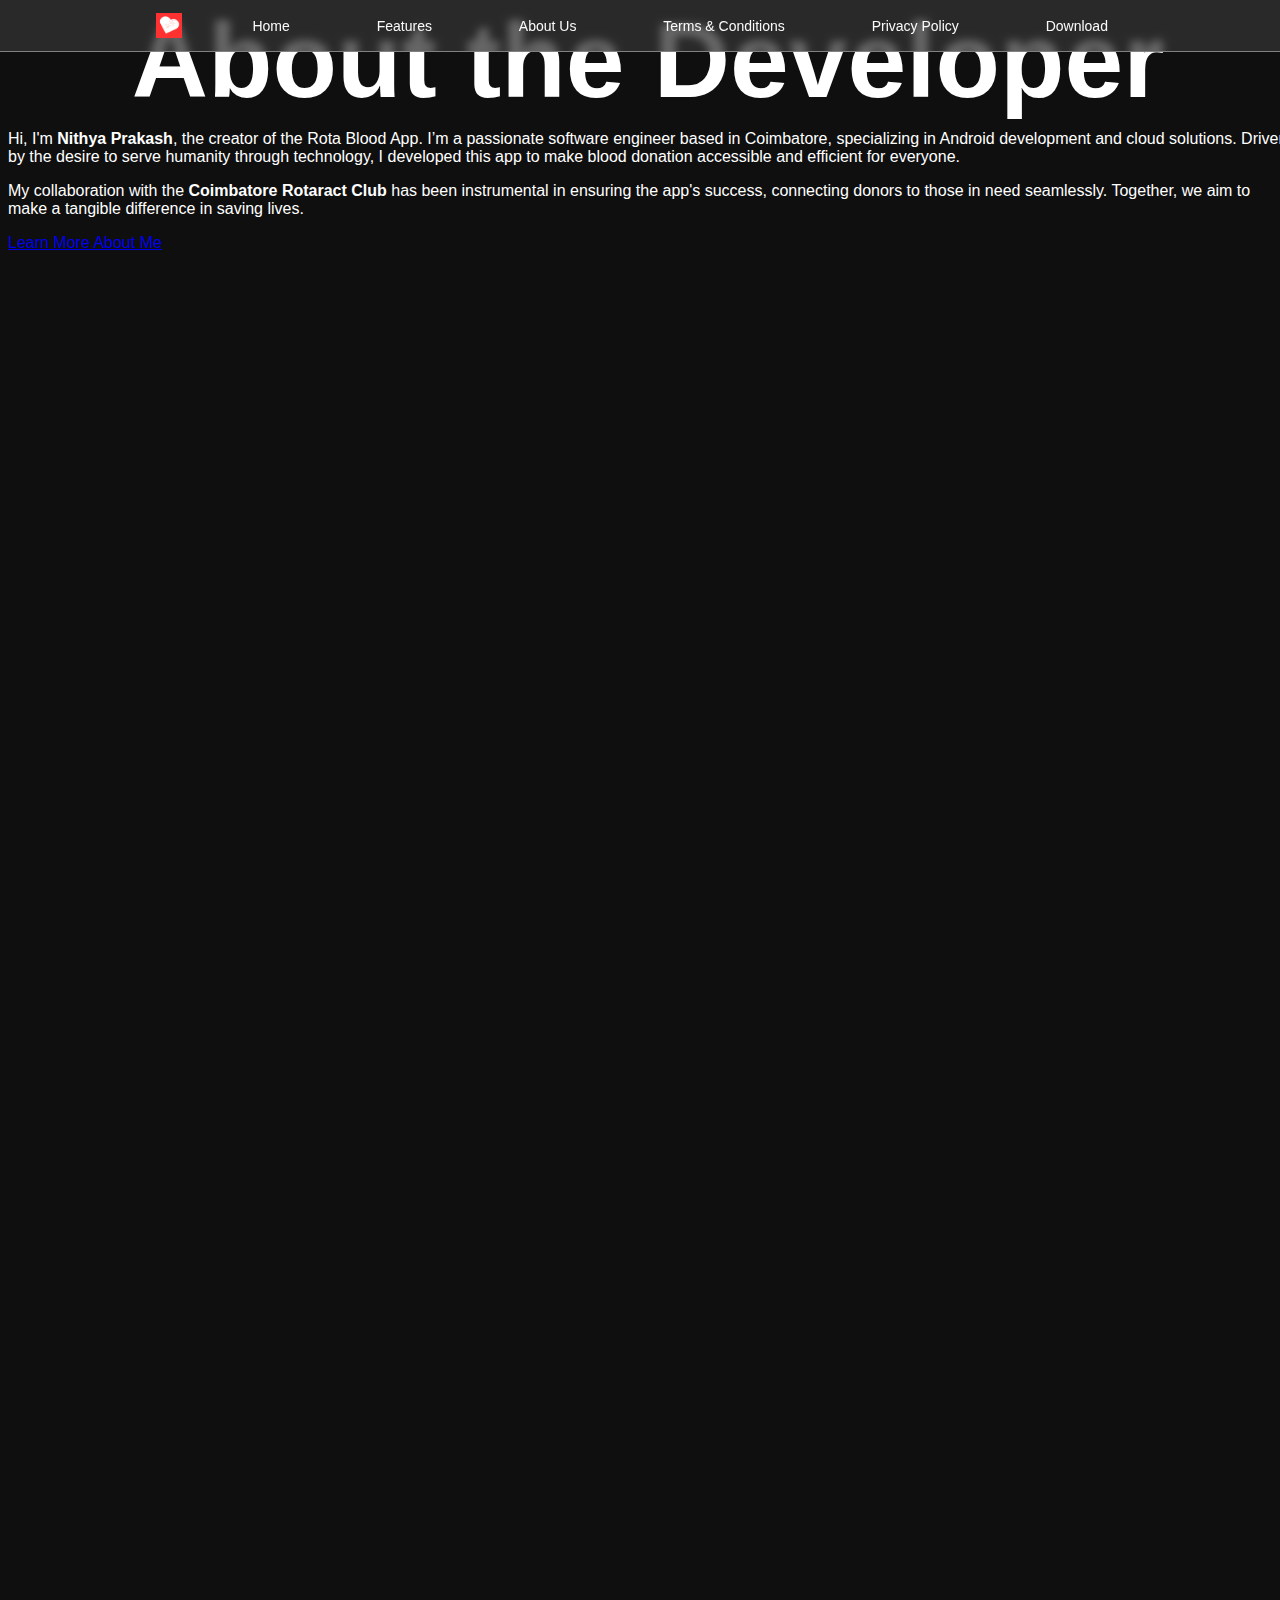
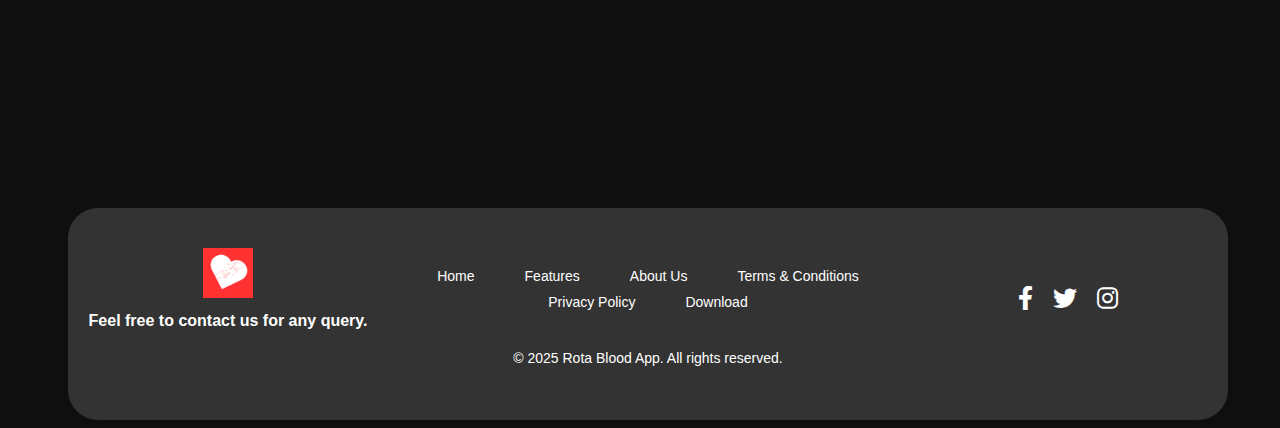
<file: about.html>
<!DOCTYPE html>
<html lang="en">
<head>
  <meta charset="UTF-8">
  <meta name="viewport" content="width=device-width, initial-scale=1.0">
  <title>About Us - Rota Blood Website</title>
  <link rel="stylesheet" href="https://cdnjs.cloudflare.com/ajax/libs/font-awesome/6.0.0/css/all.min.css" integrity="sha512-..." crossorigin="anonymous">
  <link href="https://cdn.jsdelivr.net/npm/bootstrap@5.3.0/dist/css/bootstrap.min.css" rel="stylesheet" integrity="sha384-9ndCyUaIbzAi2FUVXJi0CjmCapSmO7SnpJef0486qhLnuZ2cdeRhO02iuK6FUUVM" crossorigin="anonymous">
  <link rel="stylesheet" href="styles.css">
</head>
<body>
  <nav>
    <div class="nav__content">
      <img src="assets/logo.ico" alt="Blood Donor App Logo" />
      <a href="home.html" target="_self">Home</a>
      <a href="features.html" target="_self">Features</a>
      <a href="about.html" target="_self">About Us</a>
      <a href="terms.html" target="_self">Terms & Conditions</a>
      <a href="privacy.html" target="_self">Privacy Policy</a>
      <a href="https://play.google.com/store/search?q=urlgo&c=apps" target="_self">Download</a>
    </div>
  </nav>

  <main class="py-5">
    <section class="developer bg-light text-dark py-5">
      <div class="container">
        <h2 class="text-center animate__bounceIn">About the Developer</h2>
        <p class="text-center">
          Hi, I'm <strong>Nithya Prakash</strong>, the creator of the Rota Blood App.
          I’m a passionate software engineer based in Coimbatore, specializing in Android development and cloud solutions.
          Driven by the desire to serve humanity through technology, I developed this app to make blood donation accessible and efficient for everyone.
        </p>
        <p class="text-center">
          My collaboration with the <strong>Coimbatore Rotaract Club</strong> has been instrumental in ensuring the app's success, connecting donors to those in need seamlessly.
          Together, we aim to make a tangible difference in saving lives.
        </p>
        <div class="text-center">
          <a href="#" class="btn btn-secondary">Learn More About Me</a>
        </div>
      </div>
    </section>
  </main>

    <footer>
  <div class="footer-content">

<link rel="stylesheet" href="features.css">
    <div class="footer-left">
      <div class="footer-logo">
        <img src="assets/logo.ico" alt="Blood Donor App Logo" />
      </div>
      <div class="footer-text">
        <p>Feel free to contact us for any query.</p>
      </div>
    </div>
    <div class="footer-links">
      <a href="home.html">Home</a>
      <a href="features.html">Features</a>
      <a href="about.html">About Us</a>
      <a href="terms.html">Terms & Conditions</a>
      <a href="privacy.html">Privacy Policy</a>
      <a href="download.html">Download</a>
    </div>
    <div class="footer-social">
      <a href="https://facebook.com" target="_blank"><i class="fab fa-facebook-f"></i></a>
      <a href="https://twitter.com" target="_blank"><i class="fab fa-twitter"></i></a>
      <a href="https://instagram.com" target="_blank"><i class="fab fa-instagram"></i></a>
    </div>
  </div>
  <div class="footer-bottom">
    <p>&copy; 2025 Rota Blood App. All rights reserved.</p>
  </div>
  </footer>
</body>
</html>
</file>
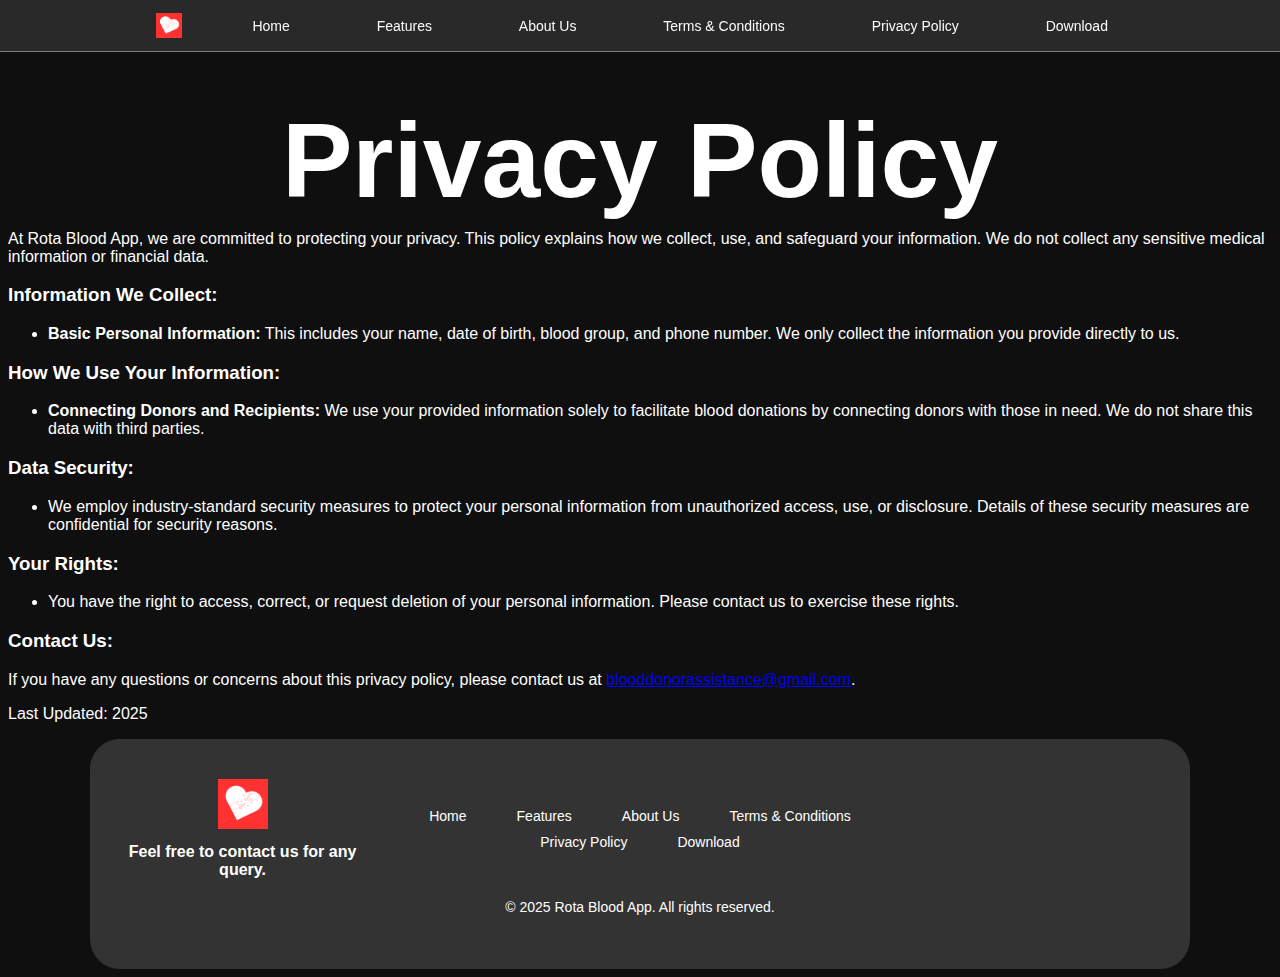
<file: privacy.html>
<!DOCTYPE html>
<html lang="en">
<meta name="viewport" content="width=device-width, initial-scale=1.0">
<head>
  <meta charset="UTF-8">
  <meta name="viewport" content="width=device-width, initial-scale=1.0">
  <title>Privacy Policy - Rota Blood App</title>
  <link rel="stylesheet" href="styles.css">
</head>
<body>
<nav>
  <div class="nav__content">
    <img src="assets/logo.ico" alt="Blood Donor App Logo" />
    <link rel="stylesheet" href="styles.css">
    <a href="home.html" target="_self">Home</a>
    <a href="features.html" target="_self">Features</a>
    <a href="about.html" target="_self">About Us</a>
    <a href="terms.html" target="_self">Terms & Conditions</a>
    <a href="privacy.html" target="_self">Privacy Policy</a>
    <a href="https://play.google.com/store/search?q=urlgo&c=apps" target="_self">Download</a>
  </div>
</nav>


<main class="py-5">
    <div class="container">
      <div style="height: 100px; "></div>
      <h2>Privacy Policy</h2>
      <p>At Rota Blood App, we are committed to protecting your privacy. This policy explains how we collect, use, and safeguard your information. We do not collect any sensitive medical information or financial data.</p>

      <h3>Information We Collect:</h3>
      <ul>
        <li><strong>Basic Personal Information:</strong>  This includes your name, date of birth, blood group, and phone number.  We only collect the information you provide directly to us.</li>
      </ul>

      <h3>How We Use Your Information:</h3>
      <ul>
        <li><strong>Connecting Donors and Recipients:</strong> We use your provided information solely to facilitate blood donations by connecting donors with those in need.  We do not share this data with third parties.</li>
      </ul>

      <h3>Data Security:</h3>
      <ul>
        <li>We employ industry-standard security measures to protect your personal information from unauthorized access, use, or disclosure.  Details of these security measures are confidential for security reasons.</li>
      </ul>

      <h3>Your Rights:</h3>
      <ul>
        <li>You have the right to access, correct, or request deletion of your personal information. Please contact us to exercise these rights. </li>
      </ul>

      <h3>Contact Us:</h3>
      <p>If you have any questions or concerns about this privacy policy, please contact us at <a href="mailto:blooddonorassistance@gmail.com">blooddonorassistance@gmail.com</a>.</p>
      <p>Last Updated: 2025</p> </div>
  </main>

  <footer>
  <div class="footer-content">

<link rel="stylesheet" href="features.css">
    <div class="footer-left">
      <div class="footer-logo">
        <img src="assets/logo.ico" alt="Blood Donor App Logo" />
      </div>
      <div class="footer-text">
        <p>Feel free to contact us for any query.</p>
      </div>
    </div>
    <div class="footer-links">
      <a href="home.html">Home</a>
      <a href="features.html">Features</a>
      <a href="about.html">About Us</a>
      <a href="terms.html">Terms & Conditions</a>
      <a href="privacy.html">Privacy Policy</a>
      <a href="download.html">Download</a>
    </div>
    <div class="footer-social">
      <a href="https://facebook.com" target="_blank"><i class="fab fa-facebook-f"></i></a>
      <a href="https://twitter.com" target="_blank"><i class="fab fa-twitter"></i></a>
      <a href="https://instagram.com" target="_blank"><i class="fab fa-instagram"></i></a>
    </div>
  </div>
  <div class="footer-bottom">
    <p>&copy; 2025 Rota Blood App. All rights reserved.</p>
  </div>

</body>
</html>
</file>
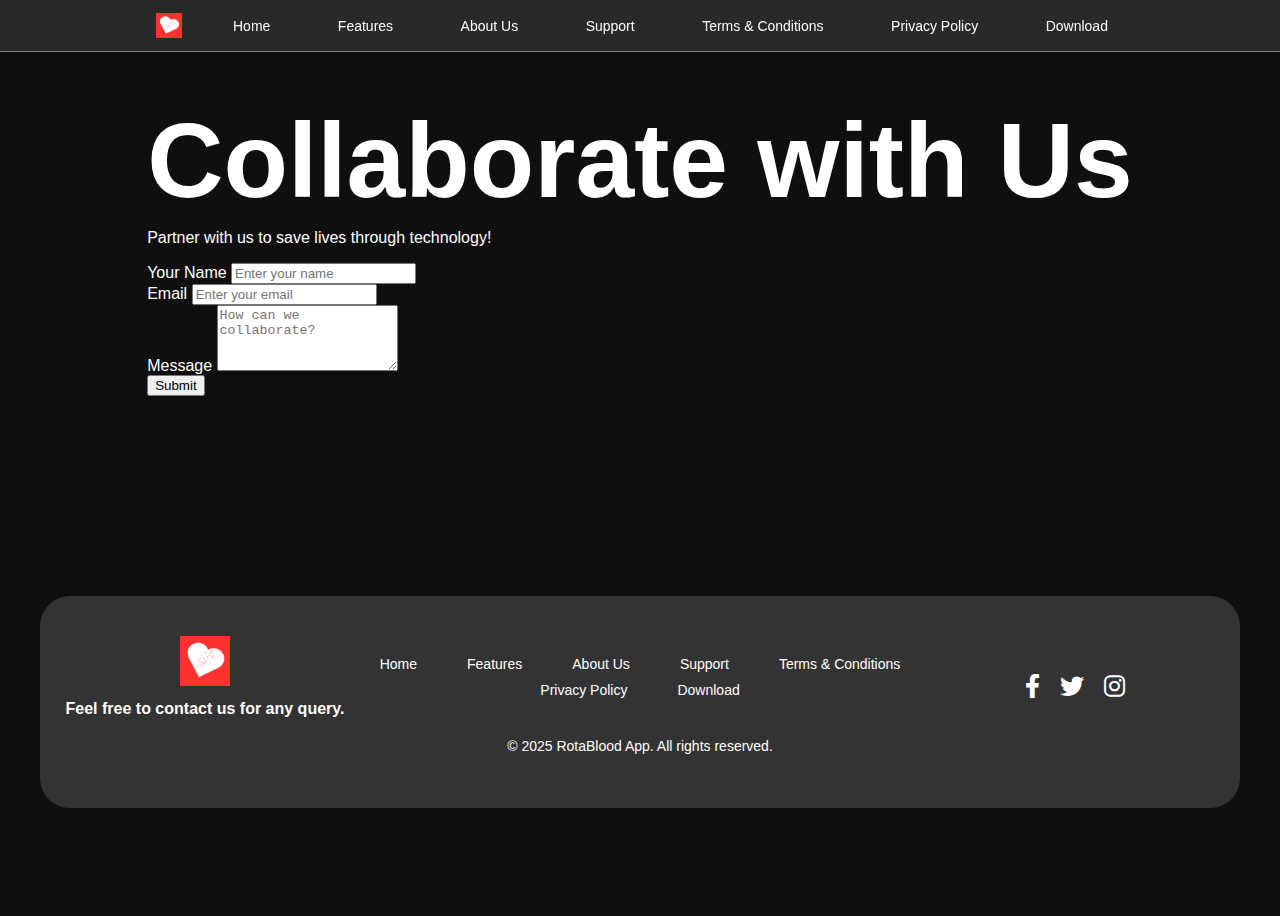
<file: support.html>
<!DOCTYPE html>
<html lang="en">
<meta name="viewport" content="width=device-width, initial-scale=1.0">
<head>
  <meta charset="UTF-8">
  <meta name="viewport" content="width=device-width, initial-scale=1.0">
  <title>Blood Donation Website</title>
  <link rel="stylesheet" href="https://cdnjs.cloudflare.com/ajax/libs/font-awesome/6.0.0/css/all.min.css" integrity="sha512-..." crossorigin="anonymous">
  <link href="https://cdn.jsdelivr.net/npm/bootstrap@5.3.0/dist/css/bootstrap.min.css" rel="stylesheet" integrity="sha384-9ndCyUaIbzAi2FUVXJi0CjmCapSmO7SnpJef0486qhLnuZ2cdeRhO02iuK6FUUVM" crossorigin="anonymous">
  <link rel="stylesheet" href="styles.css">
</head>
<body>

  <meta name="viewport" content="width=device-width, initial-scale=1.0">
<title>Blood Donation Website</title>

<nav>
  <div class="nav__content">
    <img src="assets/logo.ico" alt="Blood Donor App Logo" />
    <link rel="stylesheet" href="styles.css">
    <a href="home.html" target="_self">Home</a>
    <a href="features.html" target="_self">Features</a>
    <a href="about.html" target="_self">About Us</a>
    <a href="support.html" target="_self">Support</a>
    <a href="terms.html" target="_self">Terms & Conditions</a>
    <a href="privacy.html" target="_self">Privacy Policy</a>
    <a href="https://play.google.com/store/search?q=urlgo&c=apps" target="_self">Download</a>
  </div>
</nav>


  <main class="py-5">
    <h2 class="text-center">Collaborate with Us</h2>
    <p class="text-center">Partner with us to save lives through technology!</p>
    <form class="container">
      <div class="mb-3">
        <label for="name" class="form-label">Your Name</label>
        <input type="text" id="name" class="form-control" placeholder="Enter your name" required>
      </div>
      <div class="mb-3">
        <label for="email" class="form-label">Email</label>
        <input type="email" id="email" class="form-control" placeholder="Enter your email" required>
      </div>
      <div class="mb-3">
        <label for="message" class="form-label">Message</label>
        <textarea id="message" class="form-control" rows="4" placeholder="How can we collaborate?" required></textarea>
      </div>
      <button type="submit" class="btn btn-primary">Submit</button>
    </form>
  </main>

  <footer>
  <div class="footer-content">

<link rel="stylesheet" href="features.css">
    <div class="footer-left">
      <div class="footer-logo">
        <img src="assets/logo.ico" alt="Blood Donor App Logo" />
      </div>
      <div class="footer-text">
        <p>Feel free to contact us for any query.</p>
      </div>
    </div>
    <div class="footer-links">
      <a href="home.html">Home</a>
      <a href="features.html">Features</a>
      <a href="about.html">About Us</a>
      <a href="support.html">Support</a>
      <a href="terms.html">Terms & Conditions</a>
      <a href="privacy.html">Privacy Policy</a>
      <a href="download.html">Download</a>
    </div>
    <div class="footer-social">
      <a href="https://facebook.com" target="_blank"><i class="fab fa-facebook-f"></i></a>
      <a href="https://twitter.com" target="_blank"><i class="fab fa-twitter"></i></a>
      <a href="https://instagram.com" target="_blank"><i class="fab fa-instagram"></i></a>
    </div>
  </div>
  <div class="footer-bottom">
    <p>&copy; 2025 RotaBlood App. All rights reserved.</p>
  </div>
  </footer>
</body>
</html>
</file>
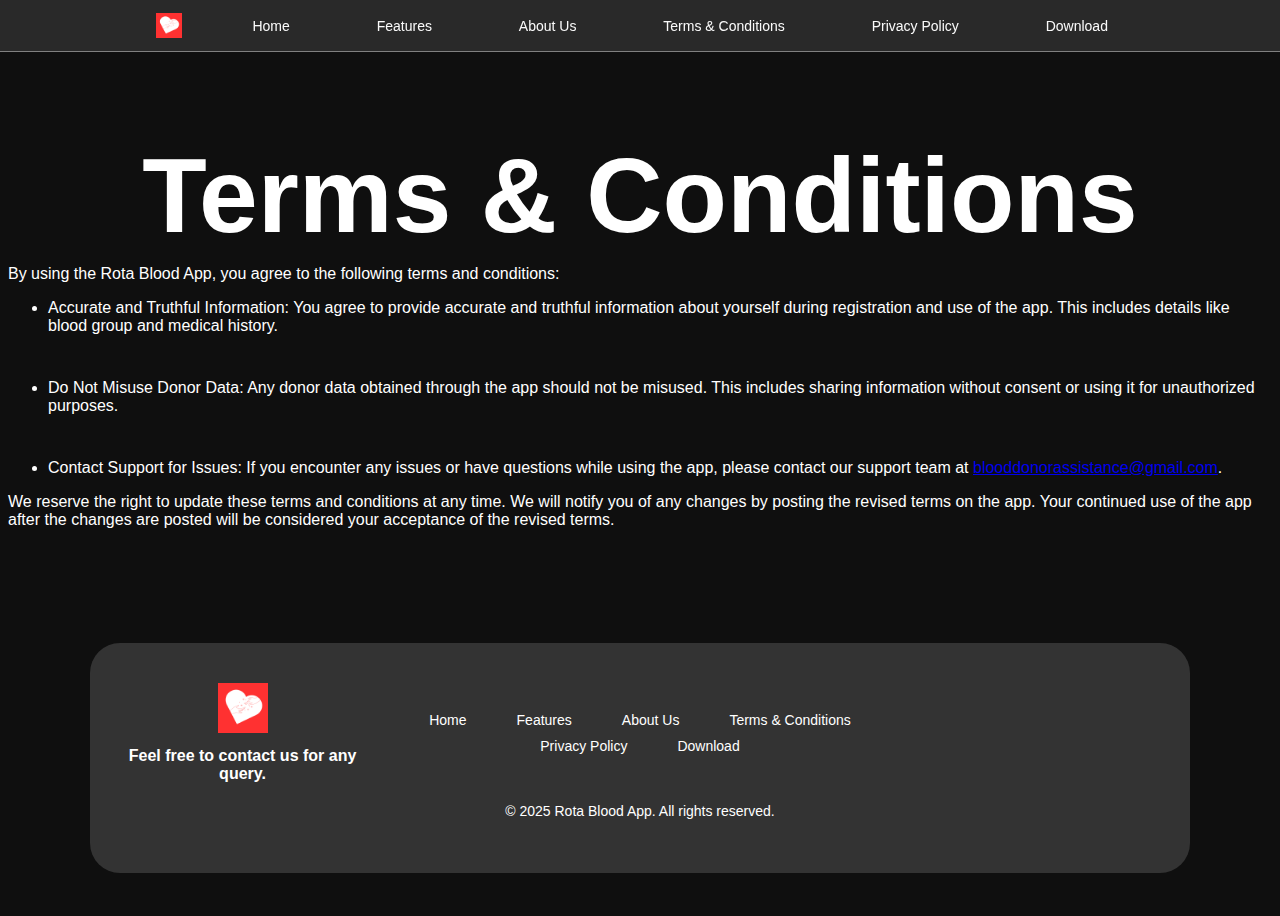
<file: terms.html>
<!DOCTYPE html>
<html lang="en">
<meta name="viewport" content="width=device-width, initial-scale=1.0">
<head>
  <meta charset="UTF-8">
  <meta name="viewport" content="width=device-width, initial-scale=1.0">
  <title>Terms & Conditions - Rota Blood App</title>
  <link rel="stylesheet" href="styles.css">
</head>
<body>
<nav>
  <div class="nav__content">
    <img src="assets/logo.ico" alt="Blood Donor App Logo" />
    <link rel="stylesheet" href="styles.css">
    <a href="home.html" target="_self">Home</a>
    <a href="features.html" target="_self">Features</a>
    <a href="about.html" target="_self">About Us</a>
    <a href="terms.html" target="_self">Terms & Conditions</a>
    <a href="privacy.html" target="_self">Privacy Policy</a>
    <a href="https://play.google.com/store/search?q=urlgo&c=apps" target="_self">Download</a>
  </div>
</nav>


<main class="py-5">
    <div class="container">
      <div style="height: 100px; "></div>
      <h2>Terms & Conditions</h2>

      <p>By using the Rota Blood App, you agree to the following terms and conditions:</p>

      <ul>
        <li>Accurate and Truthful Information:  You agree to provide accurate and truthful information about yourself during registration and use of the app. This includes details like blood group and medical history.</li>
        <p style="margin-bottom: 10px;">&nbsp;&nbsp;&nbsp;</p>
        <li>Do Not Misuse Donor Data:  Any donor data obtained through the app should not be misused. This includes sharing information without consent or using it for unauthorized purposes.</li>
        <p style="margin-bottom: 10px;">&nbsp;&nbsp;&nbsp;</p>
        <li>Contact Support for Issues:  If you encounter any issues or have questions while using the app, please contact our support team at <a href="mailto:support@blooddonorapp.com">blooddonorassistance@gmail.com</a>.</li>
      </ul>

      <p>We reserve the right to update these terms and conditions at any time. We will notify you of any changes by posting the revised terms on the app.  Your continued use of the app after the changes are posted will be considered your acceptance of the revised terms.</p>
    </div>
  <p style="margin-bottom: 10px;">&nbsp;&nbsp;&nbsp;</p>
  </main>

  <footer>
  <div class="footer-content">

<link rel="stylesheet" href="features.css">
    <div class="footer-left">
      <div class="footer-logo">
        <img src="assets/logo.ico" alt="Blood Donor App Logo" />
      </div>
      <div class="footer-text">
        <p>Feel free to contact us for any query.</p>
      </div>
    </div>
    <div class="footer-links">
      <a href="home.html">Home</a>
      <a href="features.html">Features</a>
      <a href="about.html">About Us</a>
      <a href="terms.html">Terms & Conditions</a>
      <a href="privacy.html">Privacy Policy</a>
      <a href="download.html">Download</a>
    </div>
    <div class="footer-social">
      <a href="https://facebook.com" target="_blank"><i class="fab fa-facebook-f"></i></a>
      <a href="https://twitter.com" target="_blank"><i class="fab fa-twitter"></i></a>
      <a href="https://instagram.com" target="_blank"><i class="fab fa-instagram"></i></a>
    </div>
  </div>
  <div class="footer-bottom">
    <p>&copy; 2025 Rota Blood App. All rights reserved.</p>
  </div>

</body>
</html>
</file>
<file: styles.css>
* {
  box-sizing: border-box;
}

body {
  display: grid;
  place-items: center;
  min-height: 100vh;
  font-family: SF Pro Text, SF Pro Icons, Helvetica Neue, Helvetica, Arial, sans-serif;
  color: hsl(0 0% 100%);
  background: hsl(0, 0%, 6%);
}

section {
  min-height: 100vh;
  display: grid;
  place-items: center;
}

.section__content {
	min-height: 100vh;
	position: sticky;
	top: 0;
	width: 100vw;
	display: grid;
	place-items: center;
	padding: 1rem;
	width: 60ch;
	max-width: 100vw;
	margin: 0 auto;
}

.section__content p {
	font-weight: 600;
	max-width: 40ch;
	font-size: clamp(1rem, 1vw + 1rem, 4rem);
	margin: 0;
	color: hsl(0 0% 100% / 0.5);
}

.section__content h2 {
	text-align: left;
	display: grid;
	gap: 0;
}

.section__content h2 span:first-of-type {
	opacity: 0.5;
	padding-left: 1rem;
	font-size: clamp(1rem, 1vw + 1rem, 4rem);
}

.section__content h2 span:last-of-type {
	background: linear-gradient(
		90deg,
		hsl(0 0% 100%),
		hsl(0 0% 80%) 50%,
		hsl(240deg 100% 75%),
		hsl(320deg 100% 75%),
		hsl(140deg 100% 75%),
		hsl(10deg 100% 75%)
	);
	-webkit-background-clip: text;
	color: transparent;
	background-size: 300% 200%;
	animation: bg-move both linear;
	animation-timeline: --section;
	animation-range: cover 0% exit 0%;
	background-position: 0 0;
}

@keyframes bg-move {
	to {
		background-position: 100% 200%;
	}
}

.section__content p span {
	color: hsl(0 0% 100% / 1);
}

:is(h1, h2) {
  margin: 0;
  font-size: 2.5rem;
}

section:nth-of-type(1),
section:nth-of-type(2),
section:nth-of-type(3),
section:nth-of-type(4) {
	position: relative;
	width: 100vw;
	display: block;
	view-timeline-name: --section;
}

/* CTA Specific stuff goes here.... */
.cta {
  position: sticky;
  z-index: 10;
  top: calc(100% - 6rem);
  display: inline-block;
  width: 100%;
  display: grid;
  place-items: center;
  /* Activates showing the CTA */
  animation: activate both linear, activate linear reverse;
  animation-timeline: --section, view();
  animation-range: entry, cover 50%;
}

.cta__content {
	position: relative;
}

/* Word */
.cta span:nth-of-type(1) {
  opacity: var(--scale, 0);
  transition: opacity 0.2s 0.6s;
  white-space: nowrap;
  padding: 0 0 0 0.5rem;
}

/* The Bloom */
.cta__content::before {
  --back: linear(
    0, 0.3412 4.06%, 0.6411 8.2%,
    0.9005 12.43%, 1.1205 16.77%,
    1.3013 21.22%, 1.4438 25.8%,
    1.549 30.54%, 1.5878 32.98%,
    1.6175 35.47%, 1.6457 39.41%,
    1.6518 41.44%, 1.6528 43.52%,
    1.6391 47.83%, 1.6042 52.44%,
    1.5562 56.74%, 1.4899 61.5%,
    1.202 78.86%, 1.0988 85.97%,
    1.0551 89.79%, 1.0244 93.36%,
    1.0061 96.75%, 1
  );
  content: "";
  background: hsl(210 100% 45%);
  position: absolute;
  inset: 0;
  border-radius: 100px;
  z-index: -1;
}

/* The icon holder */
.cta span:nth-of-type(2) {
  width: 36px;
  height: 36px;
  border-radius: 50%;
  background: hsl(210 100% 45%);
  color: white;
  padding: 0.25rem;
  display: grid;
  place-items: center;
}

.cta svg {
  width: 20px;
  fill: hsl(0 0% 100% / 0.75);
}

.cta a:is(:hover, :focus-visible) svg {
  fill: white;
}

.cta a {
  --elastic: linear(
    0, 0.4789 7.06%, 0.7612 12.38%,
    0.8693 15.13%, 0.9538 17.95%,
    1.0165 20.89%, 1.059 24.04%,
    1.0829 27.58%, 1.0884 31.64%,
    1.0769 36.44%, 1.0202 50.6%,
    1.0005 59.62%, 0.9945 70.6%, 1
  );
  text-decoration-line: none;
  overflow: hidden;
  border-radius: 100px;
  padding: 1rem;
  background: hsl(240 2% 20% / 1);
  box-shadow: 0 1px hsl(0 0% 100% / 0.25) inset;
  color: hsl(0 0% 100%);
  display: grid;
  align-items: center;
  font-weight: 600;
  letter-spacing: -0.01em;
  font-size: 1.1rem;
  grid-template-columns: 0 36px;
}


@keyframes activate {
  0% { --active: 0; }
  100% { --active: 1; }
}

section:nth-of-type(1) {
	height: 200vh;
}

section:nth-of-type(2) {
	--content-size: 186px;
	height: 400vh;
}

section:nth-of-type(3) {
	--content-size: 180px;
  height: 300vh;
}

section:nth-of-type(4) {
	--content-size: 140px;
	height: 500vh;
}

/* Use style queries to dictate the timing, etc. */
@container style(--active: 0) {
  .cta__content::before {
    scale: 0;
    opacity: 0;
    transition: scale 0.5s var(--back);
  }
  .cta a {
    scale: 0;
    transition: scale 0.2s 0.7s, grid-template-columns 0.5s 0.2s var(--elastic);
    grid-template-columns: 0 36px;
  }
  .cta__content span:first-of-type {
    opacity: 0;
    transition: opacity 0.2s 0s;
  }
  .cta__content span:last-of-type {
    scale: 0;
    opacity: 0;
    transition: scale 0.2s, opacity 0.2s;
  }
}
@container style(--active: 1) {
  .cta__content::before {
    scale: 0.99;
    opacity: 1;
    transition: scale 0.5s var(--back);
  }
  .cta a {
    scale: 1;
    transition: scale 0.2s 0s, grid-template-columns 0.5s 0.6s var(--elastic);
    grid-template-columns: var(--content-size, auto) 36px;
  }
  .cta__content span:first-of-type {
    opacity: 1;
    transition: opacity 0.2s 0.7s;
  }
  .cta__content span:last-of-type {
    scale: 1;
    opacity: 1;
    transition: scale 0.2s 0.4s, opacity 0.2s 0.4s;
  }
}

/* Nav stuff */
nav {
	position: fixed;
    display: flex;
    overflow-x: auto;
	top: 0;
	left: 0;
	right: 0;
	border-bottom: 1px solid hsl(0 0% 50%);
	height: 52px;
	background: hsl(0 0% 20% / 0.75);
	backdrop-filter: blur(4px);
	z-index: 2;

}


.nav__content {
	display: flex;
	align-items: center;
	justify-content: space-between;
	width: 1000px;
	max-width: 900vh;
	padding: 0 1rem;
	margin: 0 auto;
	height: 100%;
}

nav a {
  text-decoration: none;
  color: hsl(0 0% 98%);
  font-weight: 400;
  padding: 0.5rem 1rem;
  border-radius: 100px;
  font-size: 0.875rem;
  position: relative; /* Needed for the pseudo-element */
  transition: color 0.3s, box-shadow 0.3s; /* Smooth transitions */
}

nav a::before { /* Pseudo-element for the glow effect */
  content: "";
  position: absolute;
  top: 0;
  left: 0;
  width: 100%;
  height: 100%;
  border-radius: inherit; /* Inherit border-radius from the link */
  background-color: rgba(0, 112, 204, 0); /* Transparent initially */
  box-shadow: 0 0 0 0 rgba(0, 112, 204, 0.3); /* Initial glow */
  z-index: -1;  /* Place behind the text */
  transition: box-shadow 0.3s ease; /* Smooth transition for glow */
}

nav a:hover {
  color: white; /* Change color on hover */
}

nav a:hover::before {
   box-shadow: 0 0 10px 5px rgba(255, 0, 0, 0.5);
}

nav img {
	height: 50%;
	justify-self: start;
}

.support {
  position: fixed;
  z-index: 10;
  left: 1rem;
  top: 1rem;
  background: white;
  color: black;
  padding: 2rem;
  border: 4px solid hsl(45 80% 50%);
}

@supports (animation-timeline: view()) {
  .support {
    display: none;
  }
}

/* Heading */
h1 {
	display: grid;
}

:is(h1, h2) {
	font-size: clamp(2.5rem, 7vw + 1rem, 10rem);
	text-align: center;
	line-height: 1;
	margin: 0;
	width: 100%;
}

h1 {
	position: fixed;
	top: 50%;
	left: 50%;
	translate: -50% -50%;
}

h1 span:first-of-type {
	display: inline-block;
  color: hsl(0 100% 50%);
	font-size: 0.35em;
}

h1 span:last-of-type {
	display: inline-block;
}

h1 span:first-of-type {
	display: inline-block;
	animation: fade-away both linear;
	animation-timeline: --section;
	animation-range: entry-crossing 50% exit 50%;
}

h1 span:last-of-type {
	display: inline-block;
	animation: scale-up both cubic-bezier(.1,.7,.9,1.3), fade-away both linear;
	animation-timeline: --section;
	animation-range: entry-crossing 60% exit 70%, exit 10% exit 50%;
}

@keyframes scale-up {
	to {
		scale: 1.5;
	}
}

@keyframes grow {
	0% {
		scale: 0.5;
		opacity: 0;
	}
}

@keyframes fade-away {
	100% {
		opacity: 0;
	}
}


video {
	position: fixed;
	inset: 0;
	object-fit: cover;
	width: 100%;
	height: 100vh;
	z-index: -1;
	filter: saturate(0.1) brightness(0.5);
	opacity: 0;
	animation: fade-in both linear, fade-out both linear;
	animation-timeline: --section;
	animation-range: entry 10% entry 15%, exit 10% exit 15%;
}

@keyframes fade-in {
	to {
		opacity: 0.2;
	}
}

@keyframes fade-out {
	to {
		opacity: 0;
	}
}

.app-download {
  display: flex;
  align-items: center;
  gap: 2rem;
  width: 100%;
  max-width: 600px;
  justify-content: space-around;
  margin-bottom: 2rem;
}

.download-container {
  display: flex;
  align-items: center;
}

.download-text {
  flex: 1;
}

.app-mockup {
  width: 340px;
  height: auto;
  border-radius: 10px;
  box-shadow: 2px 2px 5px rgba(0, 0, 0, 0.2);
}

@media (max-width: 768px) {
  .app-download {
    flex-direction: column;
    align-items: center;
    gap: 1rem;
  }
}

.store-btn {
  display: inline-flex;
  align-items: center;
  padding: 0.8rem 1.2rem;
  border-radius: 10px;
  background-color: #4285f4;
  color: white;
  font-weight: bold;
  text-decoration: none;
}

.store-btn i {
  margin-right: 0.5rem;
}

.google-play-button {
  width: 150px; /* Adjust width as needed */
  height: auto;   /* Maintain aspect ratio */
  display: block; /* Ensures the image acts as a block element */
  margin: 0 auto; /* Center the image horizontally */
}
</file>
<file: features.css>
.features-grid {
  display: grid;
  grid-template-columns: repeat(auto-fit, minmax(560px, 0fr)); /* Adjust column size dynamically */
  gap: 2rem;
  margin-top: 2rem;
  padding: 1rem;
}

.feature-item {
  background: rgba(52, 73, 94, 0.7); /* Semi-transparent for blur effect */
  backdrop-filter: blur(10px); /* Applies blur effect */
  padding: 1.5rem;
  border-radius: 12px; /* Slightly more rounded */
  text-align: center;
  color: white;
  transition: transform 0.3s ease, background-color 0.3s ease;
  box-shadow: 0 4px 8px rgba(0, 0, 0, 0.2); /* Soft shadow for better separation */
}

.feature-item:hover {
  transform: translateY(-10px);
  background: rgba(52, 73, 94, 0.7); /* Darker on hover */
  backdrop-filter: blur(142px); /* Enhance blur on hover */
}

.feature-item i {
  font-size: 3rem;
  margin-bottom: 1rem;
  color: #e74c3c;
}

.feature-item h3 {
  font-size: 1.5rem;
  margin-bottom: 0.5rem;
}

.feature-item p {
  font-size: 1rem;
  color: hsl(0, 0%, 80%);
}

/* Responsive Adjustments */
@media (max-width: 1200px) { /* For laptops and small desktops */
  .features-grid {
    grid-template-columns: repeat(auto-fit, minmax(200px, 1fr)); /* Keep consistent */
  }
}

@media (max-width: 992px) { /* For tablets and smaller laptops */
  .features-grid {
    grid-template-columns: repeat(2, 1fr); /* Two columns */
    gap: 1.5rem; /* Slightly smaller gap */
  }

  .feature-item {
    padding: 1.2rem;
  }

  .feature-item i {
    font-size: 2.5rem;
  }

  .feature-item h3 {
    font-size: 1.3rem;
  }

  .feature-item p {
    font-size: 0.9rem;
  }
}

@media (max-width: 768px) { /* For phones and smaller tablets */
  .features-grid {
    grid-template-columns: 1fr; /* Single column */
    gap: 1rem;
  }

  .feature-item {
    padding: 1rem;
  }

  .feature-item i {
    font-size: 2rem;
  }

  .feature-item h3 {
    font-size: 1.1rem;
  }

  .feature-item p {
    font-size: 0.85rem;
  }
}

.nav__links a {
    /* ... other styles for the links ... */
    position: relative; /* Needed for the pseudo-element */
}


.nav__links a::before {
    content: "";
    position: absolute;
    top: 0;
    left: 0;
    width: 100%;
    height: 100%;
    border-radius: inherit; /* Inherits border-radius from the link */
    z-index: -1; /* Place it behind the link text */

    /* add transition for a smoother effect on hover */
    transition: box-shadow 0.3s ease;
}footer {
  background-color: #333;
  color: #fff;
  padding: 40px 0; /* Increased padding for more space */
  text-align: center;
  border-radius: 30px;
  box-sizing: border-box;
}

.footer-content {
  display: flex;
  justify-content: space-between;
  align-items: center;
  max-width: 1200px;
  margin: 0 auto;
  padding: 0 20px;

  flex-wrap: wrap; /* Makes it responsive for smaller screens */
}

.footer-left {
  flex: 1;
  display: flex;
  align-items: center;
  flex-direction: column;
}

.footer-logo img {
  width: 50px; /* Adjust based on your logo size */
  margin-bottom: 10px;
}

.footer-text p {
  font-size: 16px;
  margin: 0;
  font-weight: bold;
}

.footer-links {
  flex: 2;
  display: flex;
  flex-wrap: wrap;
  justify-content: center;
  padding: 10px 0;
}

.footer-links a {
  color: #fff;
  margin: 0 15px;
  text-decoration: none;
  font-size: 14px;
  padding: 5px 10px;
  transition: all 0.3s ease;
  border-radius: 20px; /* Added rounded edges for links */
}

.footer-links a:hover,
.footer-links a:focus {
  color: #ff0000; /* Red color on hover */
  box-shadow: 0 0 20px rgba(255, 0, 0, 2.8) /* Red glowing effect */
}

.footer-social {
  flex: 1;
  display: flex;
  justify-content: center;
  margin-top: 20px;
}

.footer-social a {
  color: #fff;
  margin: 0 10px;
  font-size: 24px;
  transition: all 0.3s ease;
}

.footer-social a:hover,
.footer-social a:focus {
  color: #ff0000; /* Red color on hover */
  box-shadow: 0 0 10px rgba(255, 0, 0, 0.6); /* Red glowing effect */
}

.footer-links a:hover {
  color: white; /* Change color on hover */
}

.footer-bottom {
  margin-top: 20px;
}

.footer-bottom p {
  font-size: 14px;
}

@media (max-width: 768px) {
  .footer-content {
    flex-direction: column;
    align-items: center;

  }

  .footer-links {
    justify-content: center;
    margin-top: 10px;

  }

  .footer-social {
    margin-top: 20px;
  }

  .footer-logo img {
    width: 60px;
  }

  .footer-text p {
    font-size: 14px;
    text-align: center;
  }
}

@media (max-width: 480px) {
  .footer-links a {
    margin: 5px 0;
  }

  .footer-social a {
    font-size: 20px;
  }
}
</file>
